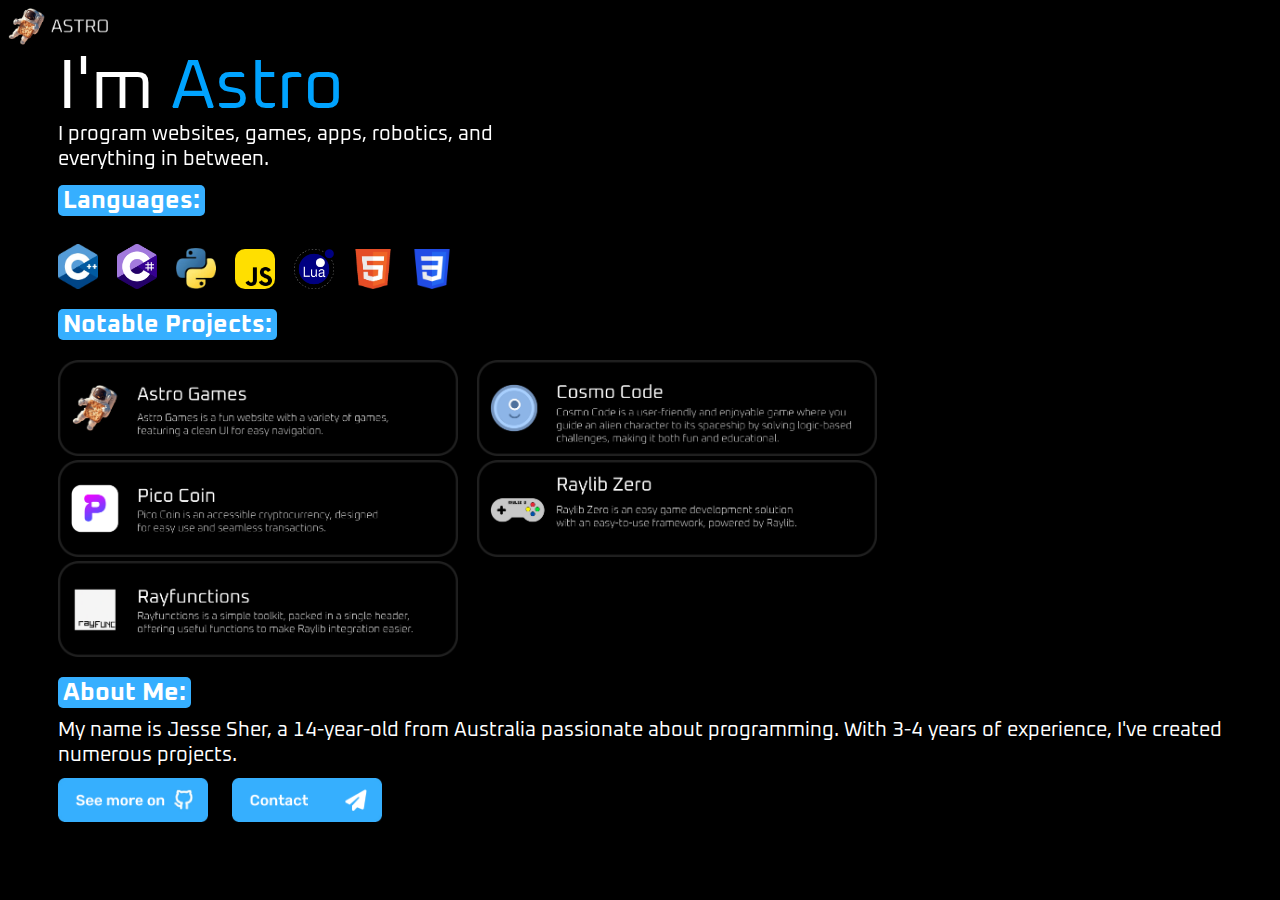
<file: index.html>
<!DOCTYPE html>
<html lang="en">

<head>
    <meta charset="UTF-8">
    <meta name="viewport" content="width=device-width, initial-scale=1.0">
    <title>Astro</title>
    <link rel="stylesheet" href="https://unpkg.com/aos@next/dist/aos.css" />
    <link rel="stylesheet" href="style.css">
</head>

<body>
    <a href="index.html">
        <img src="corner-img.png" alt="corner-img" id="corner-img">
    </a>
    <div id="main-contents">
        <p id="im-w" data-aos="fade-right">I'm <span id="astro-w">Astro</span></p>
        <p class="plain-text" id="intro" data-aos="fade-right">I program websites, games, apps, robotics, and everything in between.</p>
        <br>
        <p class="title" id="lt" data-aos="fade-right">Languages:</p>
        <br>
        <ul id="langs">
            <li><img src="cpp.png" alt="c++" data-aos="zoom-in"></li>
            <li><img src="cs.png" alt="c#" data-aos="zoom-in"></li>
            <li><img src="py.png" alt="python" data-aos="zoom-in"></li>
            <li><img src="js.png" alt="javascript" class="js" data-aos="zoom-in"></li>
            <li><img src="lua.png" alt="lua" data-aos="zoom-in"></li>
            <li><img src="html.png" alt="html" data-aos="zoom-in"></li>
            <li><img src="css.png" alt="css" data-aos="zoom-in"></li>
        </ul>
        <p class="title" id="pt" data-aos="fade-right">Notable Projects:</p>
        <ul id="projects">
            <li><a href="https://astrogames06.github.io/"><img src="astrogames-l.png" alt="astrogames" data-aos="zoom-in"></a></li>
            <li><a href="https://cosmo-code.vercel.app/"><img src="cosmocode-l.png" alt="cosmocode" data-aos="zoom-in"></a></li>
            <li><a href="https://pico-coin-web.vercel.app/"><img src="picocoin-l.png" alt="picocoin" data-aos="zoom-in"></a></li>
            <li><a href="https://github.com/astrogames06/rlzero"><img src="raylibzero-l.png" alt="raylibzero" data-aos="zoom-in"></a></li>
            <li><a href="https://github.com/astrogames06/rayfunctions"><img src="rayfunctions-l.png"
                        alt="rayfunctions" data-aos="zoom-in"></a></li>
        </ul>
        <p class="title" data-aos="fade-right">About Me:</p>
        <p class="plain-text" id="am">My name is Jesse Sher, a 14-year-old from Australia passionate about programming.
            With 3-4 years of experience, I've created numerous projects.</p>

        <a href="https://github.com/astrogames06"><img src="sm-btn.png" id="sm-btn" alt="see more"></a>
        <a href="contact.html"><img src="contact.png" id="contact-btn" alt="contact"></a>
    </div>

    <script src="https://unpkg.com/aos@next/dist/aos.js"></script>
    <script>
      AOS.init();
    </script>
</body>

</html>
</file>
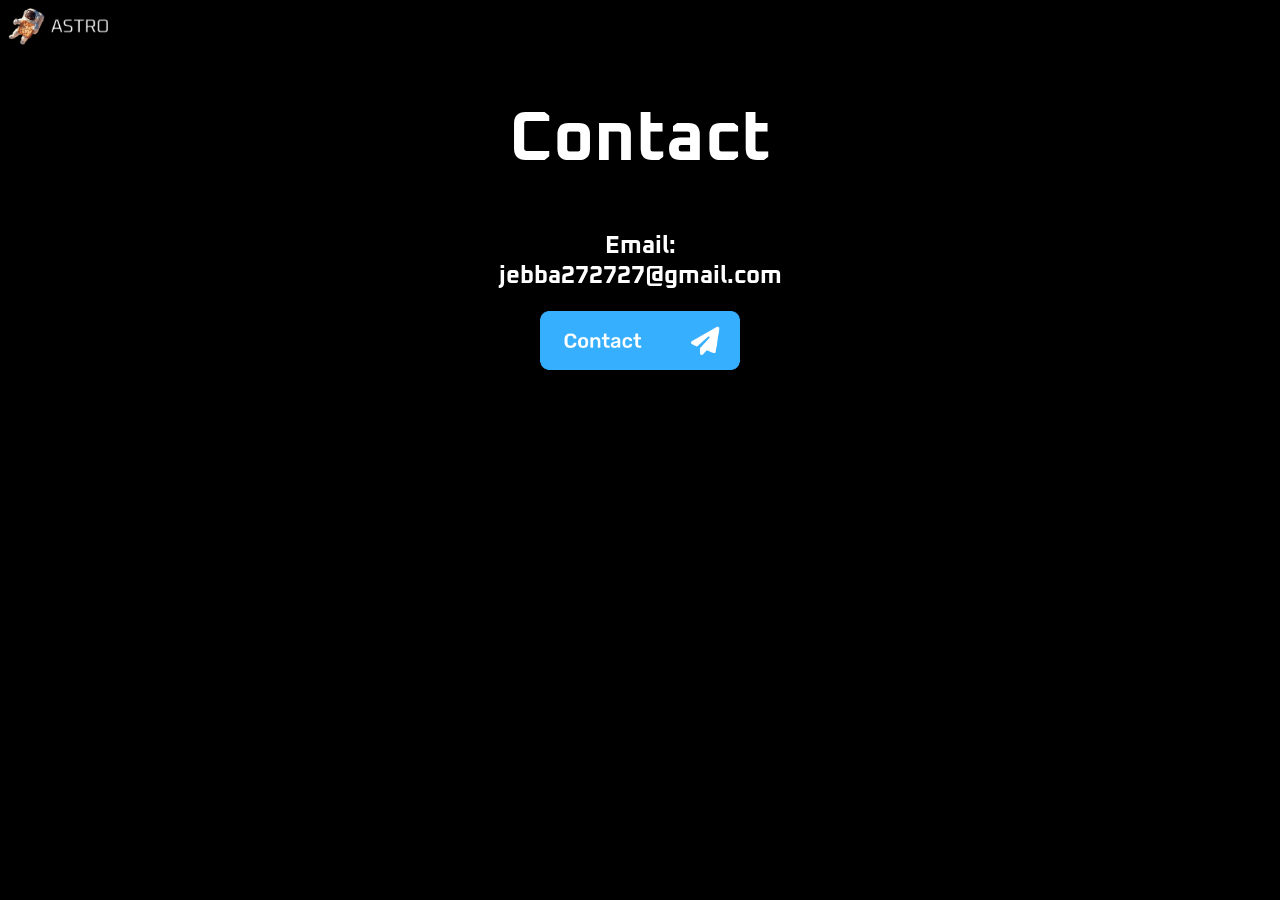
<file: contact.html>
<!DOCTYPE html>
<html lang="en">
<head>
    <meta charset="UTF-8">
    <meta name="viewport" content="width=device-width, initial-scale=1.0">
    <title>Contact</title>
    <link rel="stylesheet" href="https://unpkg.com/aos@next/dist/aos.css" />
    <link rel="stylesheet" href="style.css">
</head>
<body>
    <a href="index.html">
        <img src="corner-img.png" alt="corner-img" id="corner-img">
    </a>
    <br>
    <h1 data-aos="fade-right" style="
    color: white;
    text-align: center;
    font-size: 70px;
    font-family: 'Oxanium', sans-serif;
    ">Contact</h1>
    <h2 data-aos="fade-right" style="
    color: white;
    text-align: center;
    font-family: 'Oxanium', sans-serif;
    ">Email:<br>jebba272727@gmail.com</h2>
    <a data-aos="flip-up" href="mailto:jebba272727@gmail.com" target="_blank" style="display: flex;
    justify-content: center;
    align-items: center;
    margin: 0;">
        <img src="contact.png" alt="contact" style="
            width: 200px;
        ">
    </a>

    <script src="https://unpkg.com/aos@next/dist/aos.js"></script>
    <script>
      AOS.init();
    </script>
</body>
</html>
</file>
<file: style.css>
@import url('https://fonts.googleapis.com/css2?family=Oxanium&display=swap');

body
{
    background-color: black;
}

#corner-img
{
    width: 100px;
}

#main-contents
{
    margin-top: -5px;
    margin-left: 50px;
}

#im-w
{
    color:white;
    display: inline;
    font-size: 70px;
    font-family: 'Oxanium', sans-serif;
}

#astro-w
{
    color: #00A3FF;
    display: inline;
    font-size: 70px;
    font-family: 'Oxanium', sans-serif;
}

#intro
{
    margin-top: -10px;
    width: 500px;
}

.plain-text
{
    text-align: left;
    color: white;
    font-family: 'Oxanium', sans-serif;
    font-size: 20px;
}

#lt
{
    margin-top: -25px;
}

#langs
{
    list-style-type: none;
    padding: 0;
    margin-top: -15px;
}

.js
{
    border-radius: 10px;
}

#langs li
{
    display: inline;
}

#langs li img
{
    width: 40px;
    margin-right: 15px;
}

.title
{
    text-align: left;
    color: white;
    font-family: 'Oxanium', sans-serif;
    font-size: 25px;
    width: 500px;
    font-weight: bold;
    background-color: #36AFFF;
    border-radius: 5px;
    padding-left: 5px;
    padding-right: 5px;
    width: fit-content;
    margin-top: 5px;
}


#projects
{
    list-style-type: none;
    padding: 0;
    margin-top: -5px;
}

#projects li
{
    display: inline;
}

#projects li
{
    display: inline;
}


#projects li img
{
    width: 400px;
    margin-right: 15px;
    transition: 0.2s;
}

#projects li img:hover
{
    transform: scale(1.05);
}

#am
{
    margin-top: -15px;
}

#sm-btn
{
    margin-top: -10px;
    width: 150px;
    margin-right: 20px;
}

#contact-btn
{
    margin-top: -10px;
    width: 150px;
}
</file>
